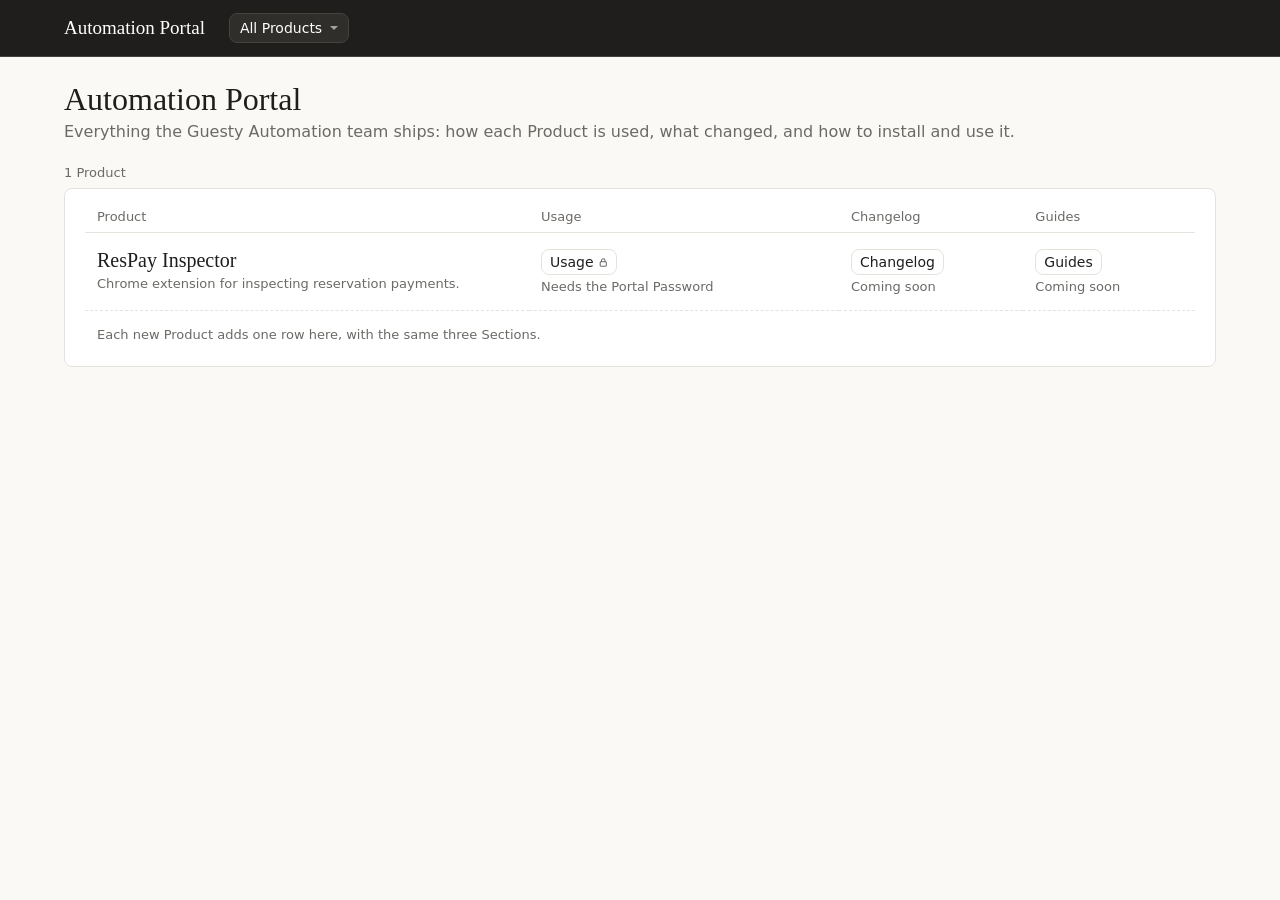
<file: index.html>
<!doctype html>
<html lang="en">
<head>
<meta charset="utf-8">
<meta name="viewport" content="width=device-width, initial-scale=1">
<title>Automation Portal</title>
  <link rel="stylesheet" crossorigin href="./assets/portal-sZ8COUml.css">
</head>
<body>
<header class="portal-bar"><div class="portal-bar-inner">
  <a class="portal-home" href="./">Automation Portal</a>
  <details class="portal-switch">
    <summary aria-label="Product: All Products">All Products</summary>
    <ul>
      <li><a href="./" aria-current="page">All Products</a></li>
      <li><a href="./respay-inspector/changelog/">ResPay Inspector</a></li>
    </ul>
  </details>
</div></header>
<main class="portal">
  <h1>Automation Portal</h1>
  <p class="portal-lede">Everything the Guesty Automation team ships: how each Product is used, what changed, and how to install and use it.</p>
  <p class="portal-count">1 Product</p>
  <section class="portal-card portal-directory">
    <table>
      <caption class="visually-hidden">Products and their Sections</caption>
      <thead><tr><th scope="col">Product</th><th scope="col">Usage</th><th scope="col">Changelog</th><th scope="col">Guides</th></tr></thead>
      <tbody>
        <!-- One row per Product, linking to its Sections in <product>/<section>/. The name opens its Changelog. -->
        <tr>
          <th scope="row"><a class="portal-product" href="respay-inspector/changelog/">ResPay Inspector</a><span class="portal-note">Chrome extension for inspecting reservation payments.</span></th>
          <td><a class="portal-section" href="respay-inspector/usage/">Usage<svg class="portal-lock" viewBox="0 0 12 12" aria-hidden="true"><rect x="2.5" y="5.5" width="7" height="5" rx="1" fill="none" stroke="currentColor" stroke-width="1.2"/><path d="M4 5.5V4a2 2 0 0 1 4 0v1.5" fill="none" stroke="currentColor" stroke-width="1.2"/></svg><span class="visually-hidden"> (needs the Portal Password)</span></a><span class="portal-note">Needs the Portal Password</span></td>
          <td><a class="portal-section" href="respay-inspector/changelog/">Changelog</a><span class="portal-note">Coming soon</span></td>
          <td><a class="portal-section" href="respay-inspector/guides/">Guides</a><span class="portal-note">Coming soon</span></td>
        </tr>
        <tr class="portal-next"><td colspan="4">Each new Product adds one row here, with the same three Sections.</td></tr>
      </tbody>
    </table>
  </section>
</main>
</body>
</html>
</file>
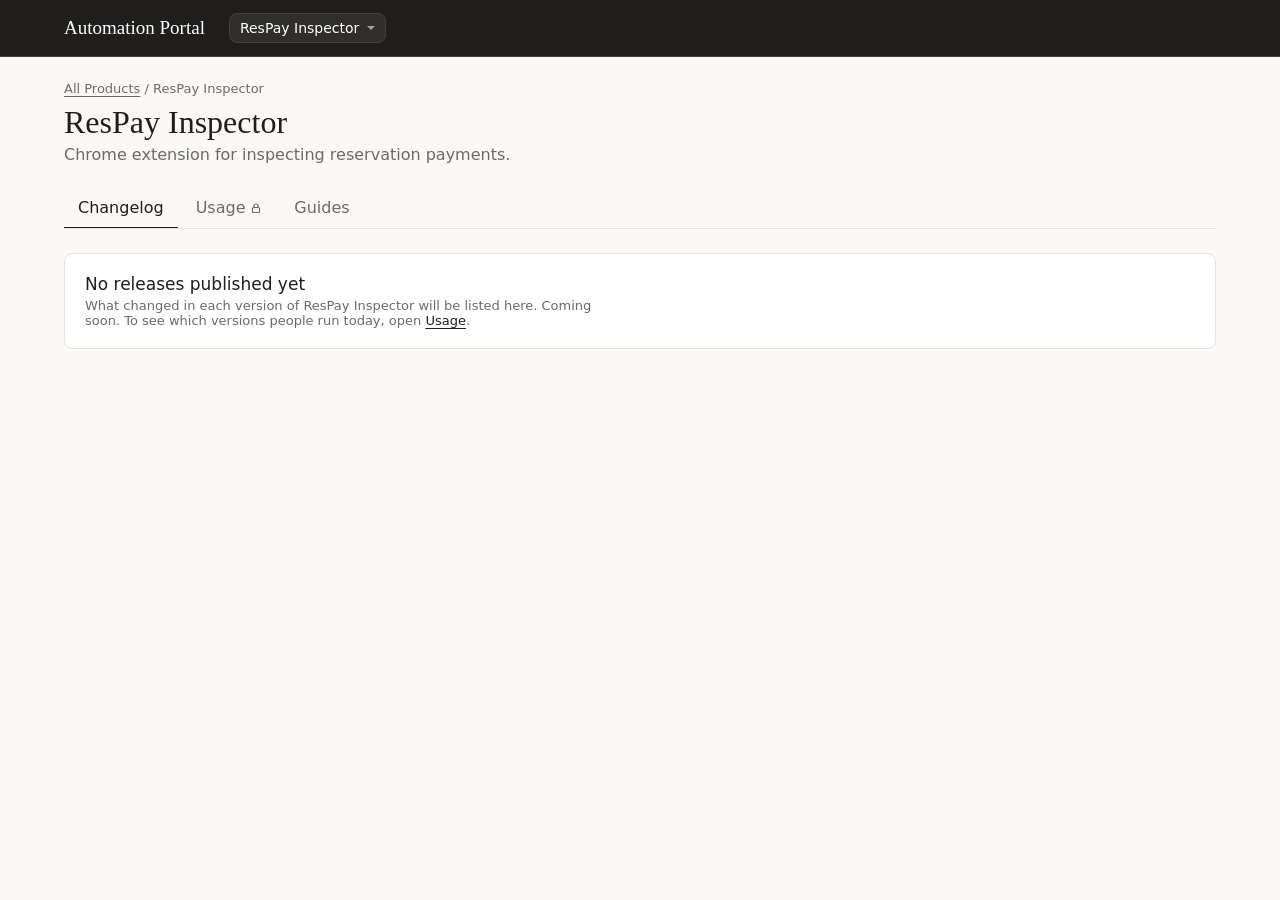
<file: respay-inspector/changelog/index.html>
<!doctype html>
<html lang="en">
<head>
<meta charset="utf-8">
<meta name="viewport" content="width=device-width, initial-scale=1">
<title>ResPay Inspector Changelog · Automation Portal</title>
  <link rel="stylesheet" crossorigin href="../../assets/portal-sZ8COUml.css">
</head>
<body>
<header class="portal-bar"><div class="portal-bar-inner">
  <a class="portal-home" href="../../">Automation Portal</a>
  <details class="portal-switch">
    <summary aria-label="Product: ResPay Inspector">ResPay Inspector</summary>
    <ul>
      <li><a href="../../">All Products</a></li>
      <li><a href="../../respay-inspector/changelog/" aria-current="page">ResPay Inspector</a></li>
    </ul>
  </details>
</div></header>
<main class="portal">
  <nav class="portal-crumbs" aria-label="Breadcrumb"><a href="../../">All Products</a> / ResPay Inspector</nav>
  <h1>ResPay Inspector</h1>
  <p class="portal-lede">Chrome extension for inspecting reservation payments.</p>
  <nav class="portal-tabs" aria-label="ResPay Inspector Sections"><a href="../changelog/" aria-current="page">Changelog</a><a href="../usage/">Usage<svg class="portal-lock" viewBox="0 0 12 12" aria-hidden="true"><rect x="2.5" y="5.5" width="7" height="5" rx="1" fill="none" stroke="currentColor" stroke-width="1.2"/><path d="M4 5.5V4a2 2 0 0 1 4 0v1.5" fill="none" stroke="currentColor" stroke-width="1.2"/></svg><span class="visually-hidden"> (needs the Portal Password)</span></a><a href="../guides/">Guides</a></nav>
  <section class="portal-card">
    <h2>No releases published yet</h2>
    <p>What changed in each version of ResPay Inspector will be listed here. Coming soon. To see which versions people run today, open <a href="../usage/">Usage</a>.</p>
  </section>
</main>
</body>
</html>
</file>
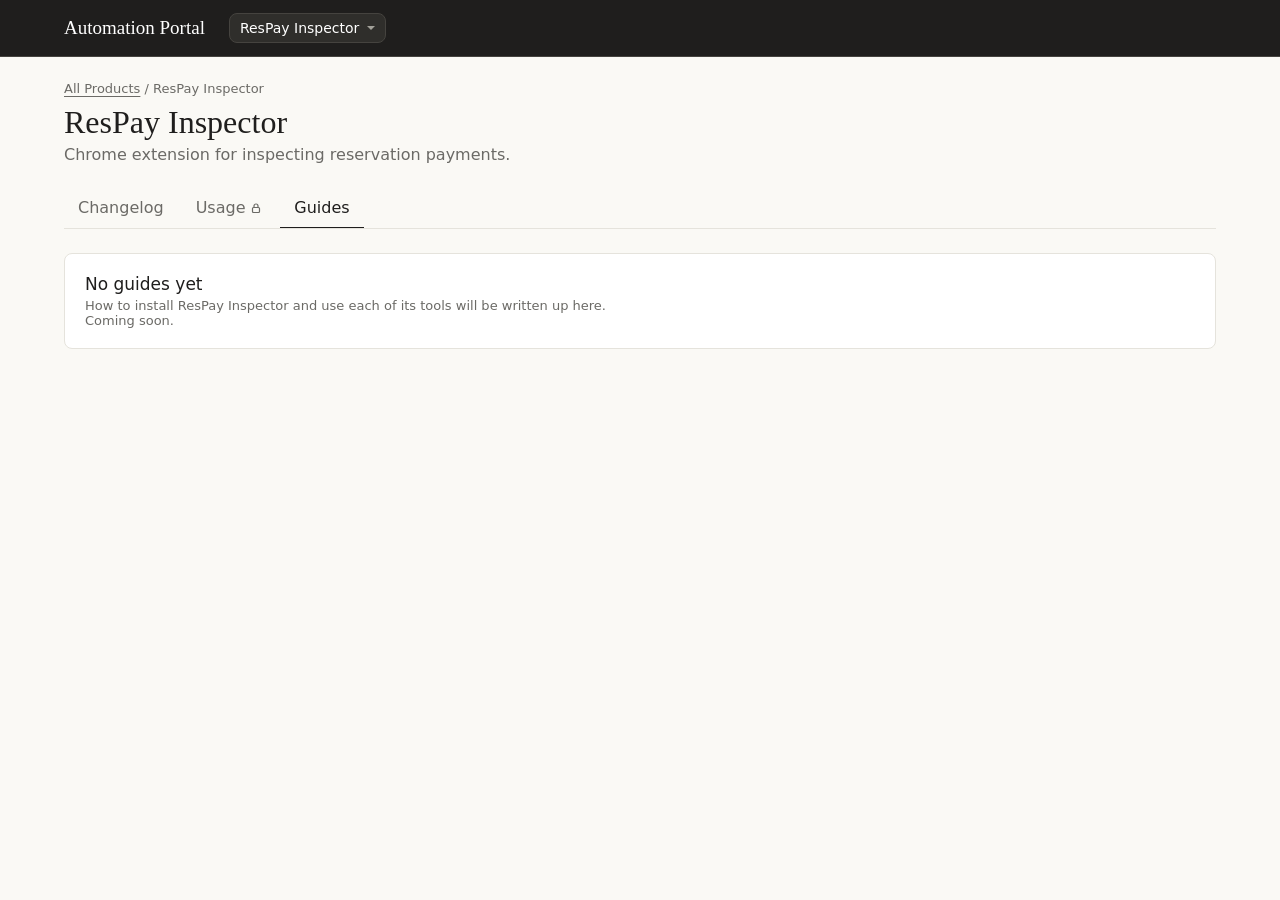
<file: respay-inspector/guides/index.html>
<!doctype html>
<html lang="en">
<head>
<meta charset="utf-8">
<meta name="viewport" content="width=device-width, initial-scale=1">
<title>ResPay Inspector Guides · Automation Portal</title>
  <link rel="stylesheet" crossorigin href="../../assets/portal-sZ8COUml.css">
</head>
<body>
<header class="portal-bar"><div class="portal-bar-inner">
  <a class="portal-home" href="../../">Automation Portal</a>
  <details class="portal-switch">
    <summary aria-label="Product: ResPay Inspector">ResPay Inspector</summary>
    <ul>
      <li><a href="../../">All Products</a></li>
      <li><a href="../../respay-inspector/changelog/" aria-current="page">ResPay Inspector</a></li>
    </ul>
  </details>
</div></header>
<main class="portal">
  <nav class="portal-crumbs" aria-label="Breadcrumb"><a href="../../">All Products</a> / ResPay Inspector</nav>
  <h1>ResPay Inspector</h1>
  <p class="portal-lede">Chrome extension for inspecting reservation payments.</p>
  <nav class="portal-tabs" aria-label="ResPay Inspector Sections"><a href="../changelog/">Changelog</a><a href="../usage/">Usage<svg class="portal-lock" viewBox="0 0 12 12" aria-hidden="true"><rect x="2.5" y="5.5" width="7" height="5" rx="1" fill="none" stroke="currentColor" stroke-width="1.2"/><path d="M4 5.5V4a2 2 0 0 1 4 0v1.5" fill="none" stroke="currentColor" stroke-width="1.2"/></svg><span class="visually-hidden"> (needs the Portal Password)</span></a><a href="../guides/" aria-current="page">Guides</a></nav>
  <section class="portal-card">
    <h2>No guides yet</h2>
    <p>How to install ResPay Inspector and use each of its tools will be written up here. Coming soon.</p>
  </section>
</main>
</body>
</html>
</file>
<file: assets/portal-sZ8COUml.css>
:root{--lightningcss-light:initial;--lightningcss-dark: ;color-scheme:light dark;--font-anthropic-sans:system-ui, -apple-system, "Segoe UI", sans-serif;--font-anthropic-serif:ui-serif, Georgia, serif;--color-fg:#1f1e1d;--color-fg-muted:#6b6a66;--color-bg:#faf9f5;--color-panel:#fff;--color-border-line:#e5e3dc;--color-ok:#2f7d4a;--color-bad:#b4372f;--cds-surface-popover:#fff;--cds-border:#d9d6cc;--cds-text-secondary:#6b6a66;--cds-chart-grid:#ecebe5;--cds-chart-axis:#c9c6bc;--cds-chart-muted:#8a877f;--cds-shadow-popover:0 4px 16px #0000001f;--cds-gap-xs:4px;--cds-gap-sm:8px;--cds-gap-md:16px;--cds-gap-lg:24px;--cds-pad-xs:4px;--cds-pad-sm:8px;--cds-pad-lg:20px;--cds-radius:8px;--cds-font-size-title:2rem;--cds-font-size-heading:1.0625rem;--cds-font-size-body:1rem;--cds-font-size-caption:.8125rem;--cds-font-weight-medium:500;--cds-dur-slow:.4s;--cds-ease-out:cubic-bezier(.2, .8, .2, 1);--series-0:#3b6fd4;--series-1:#d4883b;--portal-bar:#1f1e1d;--portal-bar-fg:#ecebe7;--portal-bar-muted:#a3a19a;--portal-bar-raised:#2f2e2b;--portal-bar-line:#45433f;--portal-tint:#f1efe8}@media (prefers-color-scheme:dark){:root{--lightningcss-light: ;--lightningcss-dark:initial;--color-fg:#ecebe7;--color-fg-muted:#a3a19a;--color-bg:#1c1b19;--color-panel:#262523;--color-border-line:#3a3936;--color-ok:#5fbf7f;--color-bad:#ec6f63;--cds-surface-popover:#2f2e2b;--cds-border:#45433f;--cds-text-secondary:#a3a19a;--cds-chart-grid:#33322f;--cds-chart-axis:#55534e;--cds-chart-muted:#807d76;--series-0:#7aa2f0;--series-1:#f0ad6a;--portal-bar:#141312;--portal-bar-raised:#262523;--portal-bar-line:#3a3936;--portal-tint:#2f2e2b}}body{background:var(--color-bg);color:var(--color-fg);font-family:var(--font-anthropic-sans);margin:0}::selection{background:color-mix(in srgb, var(--series-0) 28%, transparent)}:focus-visible{outline:2px solid var(--color-fg);outline-offset:2px;border-radius:2px}.portal{max-width:72rem;margin:0 auto;padding:24px 16px 48px}.portal a{color:var(--color-fg);text-underline-offset:3px}.portal h1{font-family:var(--font-anthropic-serif);font-weight:400;font-size:var(--cds-font-size-title);text-wrap:balance;margin:0}.portal-lede{color:var(--color-fg-muted);margin:var(--cds-gap-xs) 0 var(--cds-gap-lg)}.portal-lock{vertical-align:-.05em;width:.75em;height:.75em;color:var(--color-fg-muted);margin-left:.3em}.visually-hidden{clip-path:inset(50%);white-space:nowrap;width:1px;height:1px;position:absolute;overflow:hidden}.portal-bar{background:var(--portal-bar);color:var(--portal-bar-fg);border-bottom:1px solid var(--portal-bar-line)}.portal-bar-inner{align-items:center;gap:var(--cds-gap-lg);max-width:72rem;min-height:56px;margin:0 auto;padding:0 16px;display:flex}.portal-home{font-family:var(--font-anthropic-serif);color:#fff;white-space:nowrap;font-size:1.1875rem;text-decoration:none}.portal-bar :focus-visible{outline-color:#fff}.portal-switch{font-size:.875rem;position:relative}.portal-switch summary{cursor:pointer;align-items:center;gap:var(--cds-gap-sm);border:1px solid var(--portal-bar-line);border-radius:var(--cds-radius);background:var(--portal-bar-raised);color:#fff;padding:6px 10px;list-style:none;display:flex}.portal-switch summary::-webkit-details-marker{display:none}.portal-switch summary:after{content:"";border:4px solid #0000;border-top-color:var(--portal-bar-muted);margin-top:4px}.portal-switch[open] summary:after{border-top-color:#0000;border-bottom-color:var(--portal-bar-muted);margin:0 0 4px}.portal-switch ul{z-index:10;min-width:14rem;padding:var(--cds-pad-xs);background:var(--cds-surface-popover);border:1px solid var(--cds-border);border-radius:var(--cds-radius);box-shadow:var(--cds-shadow-popover);margin:0;list-style:none;position:absolute;top:calc(100% + 6px);left:0}.portal-switch li a{color:var(--color-fg);border-radius:6px;padding:6px 10px;text-decoration:none;display:block}.portal-switch li a:hover{background:var(--color-bg)}.portal-switch li a[aria-current]{font-weight:var(--cds-font-weight-medium);background:var(--portal-tint)}.portal-crumbs{font-size:var(--cds-font-size-caption);color:var(--color-fg-muted);margin-bottom:var(--cds-gap-sm)}.portal-crumbs a{color:inherit}.portal-tabs{gap:var(--cds-gap-xs);border-bottom:1px solid var(--color-border-line);margin:0 0 var(--cds-gap-lg);display:flex;overflow-x:auto}.portal-tabs a{color:var(--color-fg-muted);white-space:nowrap;border-bottom:2px solid #0000;margin-bottom:-1px;padding:10px 14px;text-decoration:none}.portal-tabs a:hover{color:var(--color-fg)}.portal-tabs a[aria-current=page]{color:var(--color-fg);border-bottom-color:var(--color-fg);font-weight:var(--cds-font-weight-medium)}.portal-card{background:var(--color-panel);border:1px solid var(--color-border-line);border-radius:var(--cds-radius);padding:var(--cds-pad-lg)}.portal-card h2{font-size:var(--cds-font-size-heading);font-weight:var(--cds-font-weight-medium);margin:0}.portal-card p{color:var(--color-fg-muted);font-size:var(--cds-font-size-caption);margin:var(--cds-gap-xs) 0 0;max-width:65ch}.portal-count{font-size:var(--cds-font-size-caption);color:var(--color-fg-muted);margin:0 0 var(--cds-gap-sm)}.portal-directory{padding:var(--cds-pad-sm) var(--cds-pad-lg)}.portal-directory table{border-collapse:collapse;width:100%}.portal-directory th,.portal-directory td{text-align:left;vertical-align:top;border-bottom:1px solid var(--color-border-line);padding:16px 12px}.portal-directory thead th{font-size:var(--cds-font-size-caption);font-weight:var(--cds-font-weight-medium);color:var(--color-fg-muted);padding-top:12px;padding-bottom:8px}.portal-directory tbody th{width:40%;font-weight:400}.portal-product{font-family:var(--font-anthropic-serif);font-size:1.25rem;text-decoration:none}.portal-product:hover{text-decoration:underline}.portal-section{padding:var(--cds-pad-xs) var(--cds-pad-sm);border:1px solid var(--color-border-line);border-radius:var(--cds-radius);font-size:.875rem;text-decoration:none;display:inline-block}.portal-section:hover{background:var(--color-bg)}.portal-note{font-size:var(--cds-font-size-caption);color:var(--color-fg-muted);margin-top:var(--cds-gap-xs);display:block}.portal-next td{color:var(--color-fg-muted);font-size:var(--cds-font-size-caption);border-bottom:0}.portal-directory tbody tr:has(+.portal-next)>*{border-bottom:0}.portal-directory .portal-next td{border-top:1px dashed var(--color-border-line)}@media (width<=40rem){.portal-directory thead{display:none}.portal-directory tr{justify-content:start;gap:var(--cds-gap-sm) var(--cds-gap-md);border-bottom:1px solid var(--color-border-line);grid-template-columns:repeat(3,auto);padding:16px 0;display:grid}.portal-directory th,.portal-directory td{border:0;padding:0}.portal-directory tbody th{grid-column:1/-1;width:auto}.portal-directory tbody tr:has(+.portal-next){border-bottom:0}.portal-directory tr.portal-next{border-bottom:0;border-top:1px dashed var(--color-border-line);padding-top:16px;display:block}.portal-directory .portal-next td{border-top:0}}
</file>
